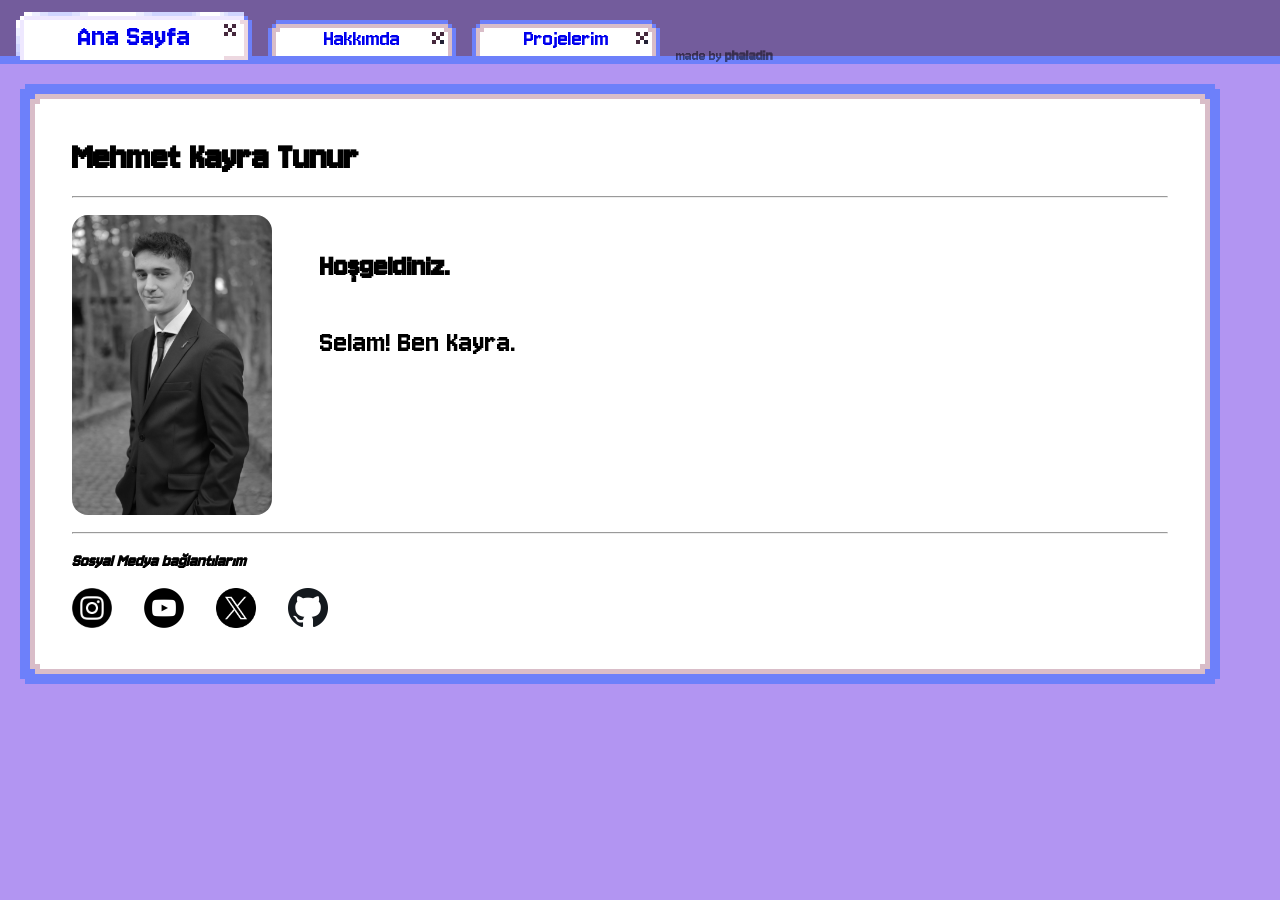
<file: index.html>
<!DOCTYPE html>
<html>


<head>

    <meta charset="UTF-8">
    <meta name="viewport" content="width=device-width, initial-scale=1.0">
    <title>Biyografim! | Mehmet Kayra Tunur</title>
    <link rel="stylesheet" href="style.css">
    <link rel="preconnect" href="https://fonts.googleapis.com">
    <link href="https://fonts.googleapis.com/css2?family=Jersey+10&display=swap" rel="stylesheet">
<style>
    body {
        font-family: 'Jersey 10', sans-serif;
    }

</style>
</head>

<body>

    <nav>
    <!-- navbar -->
<ul>
<li><a class="main" href="index.html">Ana Sayfa</a></li>
<li><a href="info.html">Hakkımda</a></li>
<li><a href="Proje.html">Projelerim</a></li>
<li class="watermark">made by <b>phaladin</b></li>
</ul>
</nav>
<main class="bodytwo">
<!-- biyografi bölümü -->
 <section class="tekrarbolum">

    <div>
    <h1 class="tekrarbaslik">Mehmet Kayra Tunur</h1>
    <br>
    <hr>
    <br>
    </div>
<div class="tekrarkart">
<img src="./container/profile.jpeg" alt="Ben" windth="300px" height="300px" class="tekrarfoto">
<div class="tekrartext">
<br>
<br>
 <h2>Hoşgeldiniz.</h2>
<br>

 <p>Selam! Ben Kayra. 

 </div>
</div>
<div class="Sosyal-kisim">
    <br>
    <hr>
    <br>
    <h3><i>Sosyal Medya bağlantılarım </i></h3>
    <br>
<ul class="social" type="none"> 
    <li><a href="https://www.instagram.com/kyratnr0/" target="_blank"  ><img src="./container/ig.png" alt="Sosyal Medya" height="40px"></a></li>
    <li><a href="#"><img src="./container/yt.png" alt="Sosyal Medya" height="40px"></a></li>
    <li><a href="#"><img src="./container/x.png" alt="Sosyal Medya" height="40px"></a></li>
    <li><a href="#"><img src="./container/git.png" alt="Sosyal Medya" height="40px"></a></li>
</ul>
 </section>


    </main>
</body>

</html>
</file>
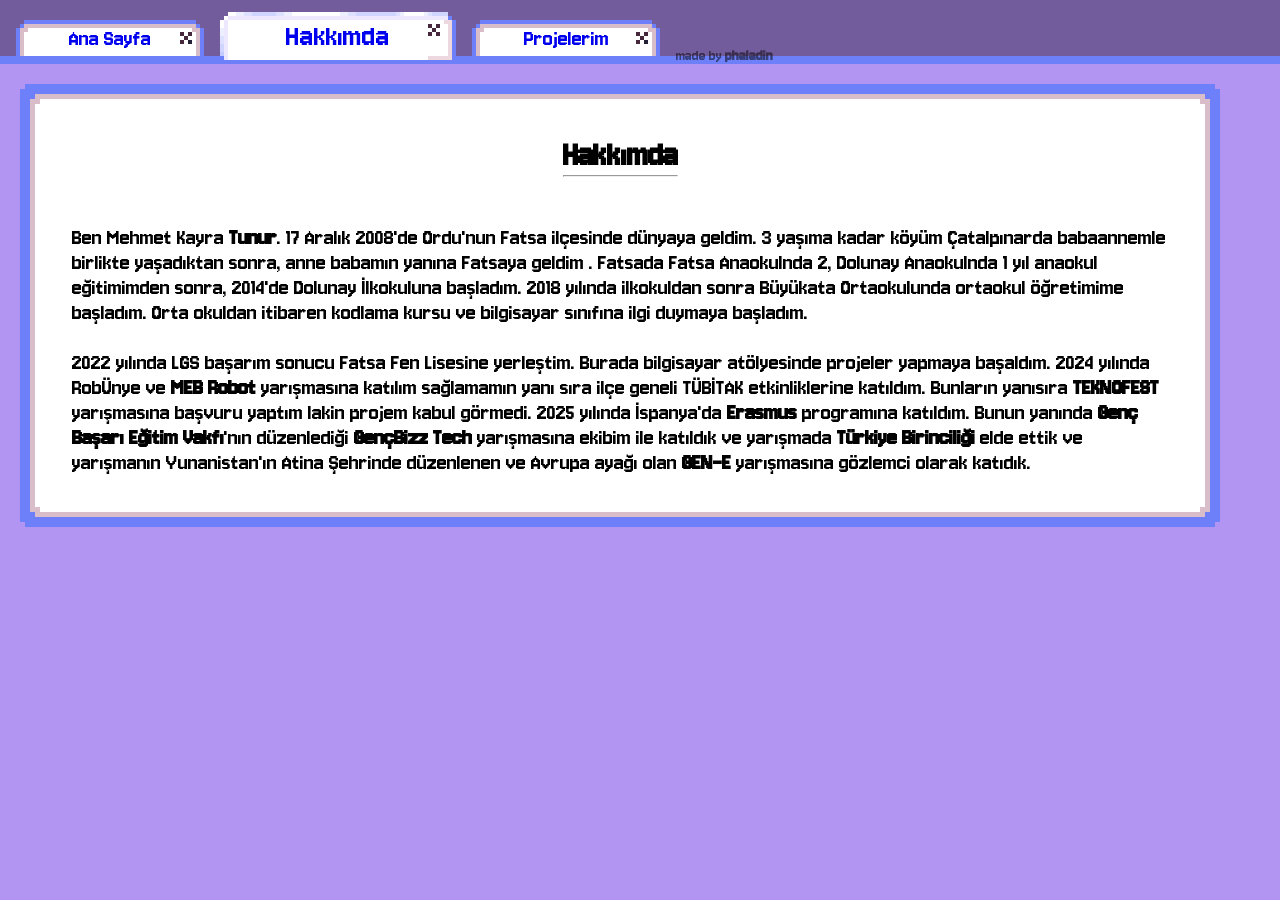
<file: info.html>
<!DOCTYPE html>
<html>


<head>

    <meta charset="UTF-8">
    <meta name="viewport" content="width=device-width, initial-scale=1.0">
    <title>Hakkımda</title>
    <link rel="stylesheet" href="style.css">
    <link rel="preconnect" href="https://fonts.googleapis.com">
    <link href="https://fonts.googleapis.com/css2?family=Jersey+10&display=swap" rel="stylesheet">
<style>
    body {
        font-family: 'Jersey 10', sans-serif;
    }

</style>
</head>

<body>

    <nav>
    <!-- navbar -->
<ul>
<li><a href="index.html">Ana Sayfa</a></li>
<li><a class="main" href="info.html">Hakkımda</a></li>
<li><a href="Proje.html">Projelerim</a></li>
<li class="watermark">made by <b>phaladin</b></li>
</ul>
</nav>
<main class="bodytwo">

    <section class="hakkimda">
            <div class="hakkimda-kart">
                <div class="hakkimda-baslik">
                    <h1>Hakkımda</h1>
                    <hr>

                </div>
                <div class="hakkimda-Paragraf">
                    <p>Ben Mehmet Kayra <b>Tunur</b>. 17 Aralık 2008'de Ordu'nun Fatsa ilçesinde dünyaya geldim. 3 yaşıma kadar köyüm Çatalpınarda babaannemle birlikte yaşadıktan sonra, anne babamın yanına Fatsaya geldim . Fatsada Fatsa Anaokulnda 2, Dolunay Anaokulnda 1 yıl anaokul eğitimimden sonra, 2014'de Dolunay İlkokuluna başladım. 2018 yılında ilkokuldan sonra Büyükata Ortaokulunda ortaokul öğretimime başladım. Orta okuldan itibaren kodlama kursu ve bilgisayar sınıfına ilgi duymaya başladım.</p>
                    <br>
                    <p>2022 yılında LGS başarım sonucu Fatsa Fen Lisesine yerleştim. Burada bilgisayar atölyesinde projeler yapmaya başaldım. 2024 yılında RobÜnye ve <b>MEB Robot</b> yarışmasına katılım sağlamamın yanı sıra ilçe geneli TÜBİTAK etkinliklerine katıldım. Bunların yanısıra <b>TEKNOFEST</b> yarışmasına başvuru yaptım lakin projem kabul görmedi. 2025 yılında İspanya'da <b>Erasmus</b> programına katıldım. Bunun yanında <b>Genç Başarı Eğitim Vakfı</b>'nın düzenlediği <b>GençBizz Tech</b> yarışmasına ekibim ile katıldık ve yarışmada <b>Türkiye Birinciliği</b> elde ettik ve yarışmanın Yunanistan'ın Atina Şehrinde düzenlenen ve Avrupa ayağı olan <b>GEN-E</b> yarışmasına gözlemci olarak katıdık. </p>
                </div>

            </div>
    </section>
    
    </main>
</body>

</html>
</file>
<file: style.css>
* {
margin: 0;
padding: 0;
box-sizing: border-box;
}

body {             
  font-family: jersey 10, sans-serif;
  background-color: rgb(178, 149, 242);
  background-size: cover;
  background-position: center;
  background-repeat: repeat;
}

nav {
    height: 64px;
  background-image: url('container/navbar/navbar.png');
  background-size: 100% 100%;
  background-position: center;
  background-repeat: no-repeat;
  padding: 1rem;
}
nav ul {
  list-style-type: none;
  margin: 0;
  padding-top: 48px;
  height: 100%;
  display: flex;
  justify-content: left;
  align-items: flex-end;
  gap: 16px;
  text-align: center;
}


nav ul a {
  display: inline-block;

  background-image: url(container/navbar/side_pages.png) ;

  width: 188px;
  height: 64px;
  padding-top: 14px;
  background-size: 100% 100%;
  background-repeat: no-repeat;
  background-position: center;
  text-decoration: black;
  font-size: 24px;
  line-height: 50px;

    font-family: jersey 10, sans-serif;
  }

  nav ul li a.main {

display: inline-block;

    background-image: url(container/navbar/main_button.png);
 
    width: 236px;
  height: 64px;
 line-height: 45px;
  background-size: 100% 100%;
  background-repeat: no-repeat;
  background-position: bottom;
  text-decoration: black;
  font-size: 32px;
  font-family: jersey 10, sans-serif;
}
 nav ul li.watermark {
    opacity: 0.5;
    margin-right: auto;
    padding: center;
 }

.bodytwo {
  font-family: jersey 10, sans-serif;
  background-color: rgb(178, 149, 242);
  background-size: cover;
  background-position: center;
  background-repeat: repeat;
  padding: 20px;
}

.tekrarkart {
display: flex;
align-self: center;
flex-wrap: wrap;
gap: 3em;
  
}

.tekrarbolum {
  border: 10px solid black;
  margin-bottom: 2em auto;
  width: min(75em ,100%);
  border-image: url(container/section.png) 40   stretch;
  background-color: white;
  border-radius: 40px;
  padding: min(2em , 15%);
  box-sizing: border-box;
  border-width: 20px;
}

.tekrarfoto {
  max-width: 100%;
  border-radius: 1em;
  object-fit: cover;
  object-position: left;
justify-content: left;
}

.tekrarbaslik {
  font-size: 2.5rem;
  justify-content: left;
}

.tekrartext {
  flex: 0 1 34em;
justify-content: center;
}

.tekrartext h2 {
  font-size: 2rem;
  justify-content: center;
}

.tekrartext p {
  margin: .75em 0 1em 0;
  font-size: 2em;
}

.social {
  display: flex;
  justify-content: left;
  align-items: flex-end;
  gap: 32px;
  text-align: center;
   
}

.hakkimda {
  border: 10px solid black;
  margin-bottom: 2em auto;
  width: min(75em ,100%);
  border-image: url(container/section.png) 40   stretch;
  background-color: white;
  border-radius: 40px;
  padding: min(2em , 15%);
  box-sizing: border-box;
  border-width: 20px;
}



.hakkimda-kart {
display: flex;
justify-content: center;
align-self: center;
flex-wrap: wrap;
gap: 3em;
  
}

.hakkimda-baslik {
font-size: 1.5rem;
}

.hakkimda-Paragraf {
font-size: 1.5em;
}
</file>
